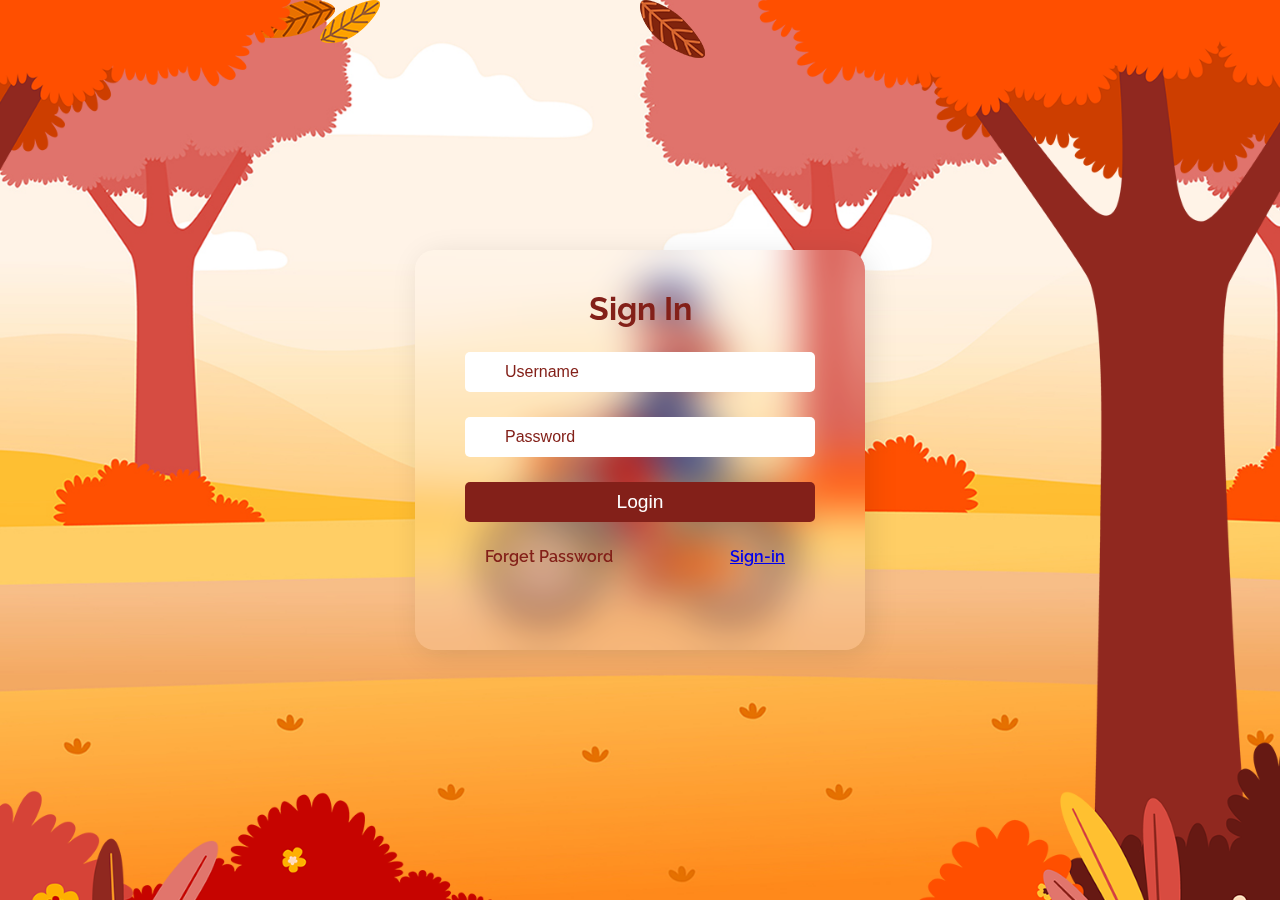
<file: project 2/index.html>
<!DOCTYPE html>
<html lang="en">
<head>
    <meta charset="UTF-8">
    <meta name="viewport" content="width=device-width, initial-scale=1.0">
    <title>Animated login page</title>
    <link rel="stylesheet" href="style.css">
</head>
<body>
    <section >

        <div class="leave">
            <div class="set">
                <div><img src="/project 2/resources/leaf_01.png" alt=""></div>
                <div><img src="/project 2/resources/leaf_02.png" alt=""></div>
                <div><img src="/project 2/resources/leaf_03.png" alt=""></div>
                <div><img src="/project 2/resources/leaf_04.png" alt=""></div>
                <div><img src="/project 2/resources/leaf_01.png" alt=""></div>
                <div><img src="/project 2/resources/leaf_02.png" alt=""></div>
                <div><img src="/project 2/resources/leaf_03.png" alt=""></div>
                <div><img src="/project 2/resources/leaf_04.png" alt=""></div>
            </div>
        </div>
        <img class="bg" src="../project 2/resources/bg.jpg" alt="">
        <img class="tree" src="../project 2/resources/trees.png" alt="">
        <img class="girl" src="../project 2/resources/girl.png" alt="">

        <div class="login-container">
            <h1 class="box">Sign In</h1>
            <div class="box"><input type="text" placeholder="Username"></div>
            <div class="box"><input type="password" placeholder="Password"></div>
            <button  class="box">Login</button>
            <div class="forget-container box">
                <span>Forget Password</span>
                <span><a href="#">
                    Sign-in
                </a></span>
            </div>
            <div id="tree"></div>
        </div>
        <div></div>
    </section>
</body>
</html>

<!--  -->
</file>
<file: project 2/style.css>
@import url('https://fonts.googleapis.com/css2?family=Raleway:ital,wght@0,100..900;1,100..900&display=swap');

*{
    margin: 0;
    padding: 0%;
    box-sizing: border-box;
}

body{
    display: flex;
    justify-content: center;
    align-items: center;
    margin: 0;
    height: 100vh;
    font-family: 'raleway', sans-serif;
    text-align: center;
    background-size: cover;
    background-position: center; 
}

section{
    position: relative;
    display: flex;
    justify-content: center;
    align-items: center;
    height: 100vh;
    width: 100%;
    overflow-x: hidden;
}

section .bg{
    position: absolute;
    display: flex;
    justify-content: center;
    align-items: center;
    height: 100vh;
    width: 100%;
    object-fit: cover;
}

section .tree{
    position: absolute;
    display: flex;
    justify-content: center;
    align-items: center;
    height: 100vh;
    width: 100%;
    object-fit: cover;
    z-index: 100;
    pointer-events: none;
}

section .girl{
    position: absolute;
    scale: 0.65;
    animation: girl 10s linear infinite;
}

@keyframes girl{

    0%{
        transform: translateX(calc(100% + 100vw));
    }

    50%{
        transform: translateX(calc(-100% - 100vw));
    }
    50.1%{
        transform: translateX(calc(-100% - 100vw))
        rotateY(180deg);
       
    }
    100%{
        transform: translateX(calc(100% + 100vw))
        rotateY(180deg);
       
    }
}


.login-container{
    align-items: center;
    height: 400px;
    width: 450px;
    background-color: rgba(255, 255, 255, 0.1);
    backdrop-filter: blur(20px);
    -webkit-backdrop-filter: blur(20px);
    padding: 40px;
    border-radius: 20px;
    box-shadow: 5px 5px 30px rgba(0, 0, 0, 0.1);;
    position: relative;
    
}

h1{
    color: #832019;
    font-weight: 700;
    font-size: 2rem;
    margin-top: 0 ;
}
@media (max-width: 420px) {
    
    .login-container{
        height: 300px;
        width: 300px;
        z-index: 1;}
    h1{
        font-size: 1.7rem;
    }

}



button{
    height: 40px;
    width: 350px;
    color: white;
    background-color: #832019;
    border: none;
    border-radius: 5px;
    font-size: 1.2rem;
}
button:hover{
    background-color: #7e312c;
}
@media (max-width: 420px) {
    
    button{
        height: 30px;
        width: 200px;
    }
}


input{
    height: 40px;
    width: 350px;
    padding-left: 40px;
    padding-right: 40px;
    border: none;
    font-size: 1rem;
    color: #832019;
    outline: none;
    border-radius: 5px;
}

input::placeholder{
    color: #832019;
}
@media (max-width: 420px) {
    
    input{
        height: 30px;
        width: 200px;
    }
}

.forget-container{
    display: flex;
    justify-content: space-between;
    width: 300px;
    margin-left: 30px;
}

.forget-container span{
   
   color: #832019;
   font-size: 1rem;
   font-weight: 600;
}

.box{
    margin-bottom: 25px;
    
}
@media (max-width: 420px) {
    
    .forget-container{
        display: flex;
        justify-content: space-between;
        width: 180px;
        margin-left: 15px;
    }
    .forget-container span{
   
        color: #832019;
        font-size: 0.5rem;
        font-weight: 600;
     }
     .box{
        margin-bottom: 15px;
        
    }

}



.leave{
    display: flex;
    justify-content: center;
    align-items: center;
    position: absolute;
    width: 100%;
    height: 100vh;
    overflow: hidden;
    z-index: 1;
    pointer-events: none;
}
.leave .set{
    position: absolute;
    inset: 0;
    pointer-events: none;
}

.leave .set div{
    position: absolute;
    display: block;
}

.leave .set div:nth-child(1){
    left: 20%;
    animation: animate 20s linear infinite;
}

.leave .set div:nth-child(2){
    left: 50%;
    animation: animate 14s linear infinite;
}

.leave .set div:nth-child(3){
    left: 80%;
    animation: animate 12s linear infinite;
}
.leave .set div:nth-child(4){
    left: 5%;
    animation: animate 20s linear infinite;
}
.leave .set div:nth-child(5){
    left: 15%;
    animation: animate 10s linear infinite;
}
.leave .set div:nth-child(6){
    left: 65%;
    animation: animate 15s linear infinite;
}
.leave .set div:nth-child(7){
    left: 25%;
    animation: animate 18s linear infinite;
}
.leave .set div:nth-child(8){
    left: 94%;
    animation: animate 20s linear infinite;
}
@media (max-width: 420px){
    .leave{
        z-index: 0.5;
    }
}

@keyframes animate{

    0%{
        opacity: 0;
        top: -10%;
        transform: translateX(20px) rotate(0deg);
    }
    10%{
        opacity: 1;
    }
    20%{
        transform: translateX(-20px) rotate(45deg); 
    }
    40%{
        transform: translateX(20px) rotate(90deg);
    }
    60%{
        transform: translateX(-20px) rotate(180deg);
    }
    80%{
        transform: translateX(20px) rotate(45deg);
    }
    100%{
        top: 110%;
        transform: translateX(20px) rotate(225deg);
    }
}
</file>
